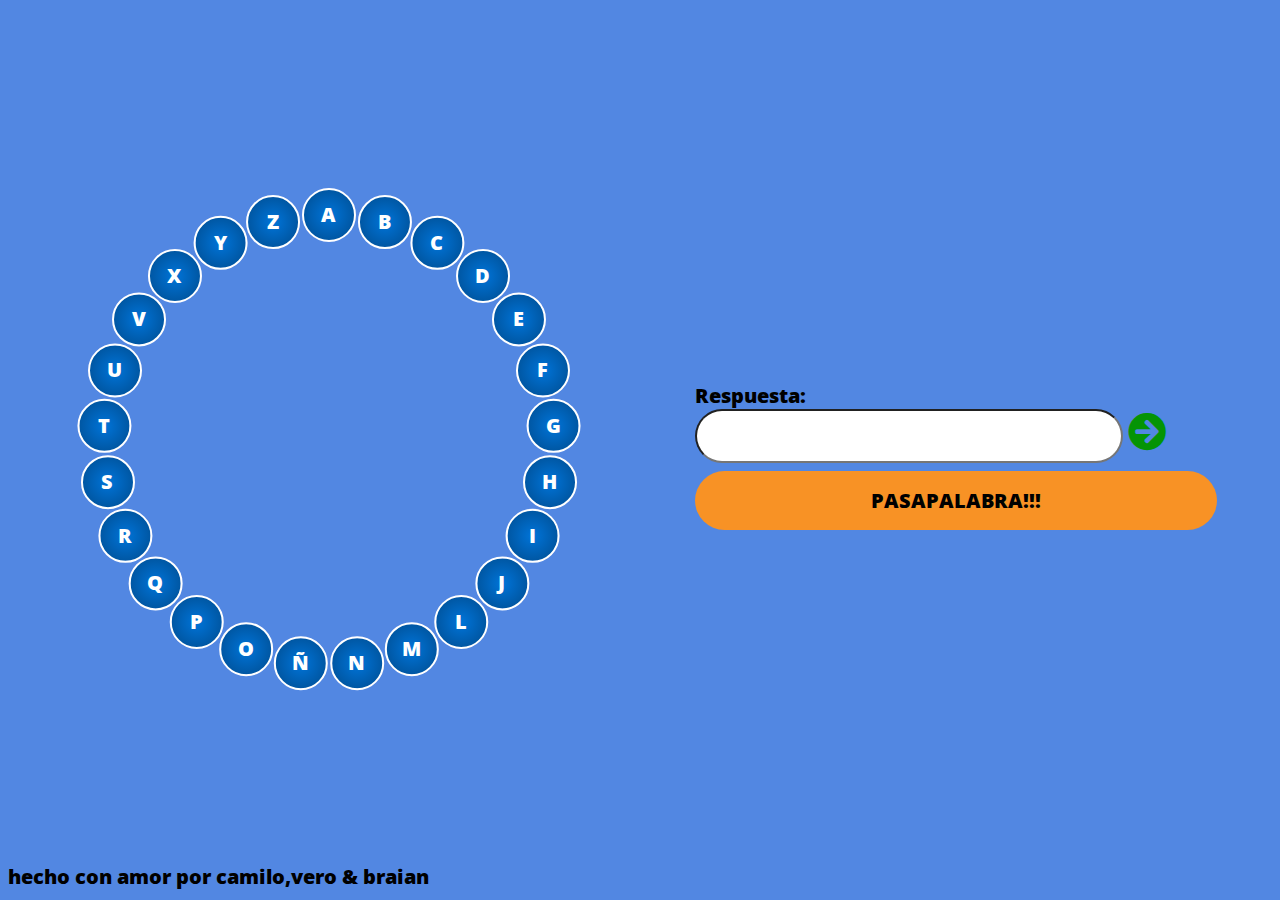
<file: index.html>
<!DOCTYPE html>
<html lang="en">
<head>
    <meta charset="UTF-8">
    <meta name="viewport" content="width=device-width, initial-scale=1.0">
    <meta http-equiv="X-UA-Compatible" content="ie=edge">
    <link rel="stylesheet" href="rosco_web/css/style.css">
    <link rel="stylesheet" href="rosco_web/css/all.min.css">
	<link rel="stylesheet" href="https://fonts.googleapis.com/css?family=Open+Sans:100,200,400,600,900">
    <title>Pasapalabra</title>
</head>
<body>
	<section class="game">
        <div class=""></div>
		<div class="circle-container">
			<div class="title-container">
			</div>
			
		    <ul class="circle">
		        <li class="item" id="0">A</li>
		        <li class="item" id="1">B</li>
		        <li class="item" id="2">C</li>
		        <li class="item" id="3">D</li>
		        <li class="item" id="4">E</li>
		        <li class="item" id="5">F</li>
		        <li class="item" id="6">G</li>
		        <li class="item" id="7">H</li>
		        <li class="item" id="8">I</li>
		        <li class="item" id="9">J</li>
		        <li class="item" id="10">L</li>
		        <li class="item" id="11">M</li>
		        <li class="item" id="12">N</li>
			    <li class="item" id="13">Ñ</li>
		        <li class="item" id="14">O</li>
		        <li class="item" id="15">P</li>
		        <li class="item" id="16">Q</li>
		        <li class="item" id="17">R</li>
		        <li class="item" id="18">S</li>
		        <li class="item" id="19">T</li>
		        <li class="item" id="20">U</li>
		        <li class="item" id="21">V</li>
		        <li class="item" id="22">X</li>
		        <li class="item" id="23">Y</li>
		        <li class="item" id="24">Z</li>
				<div class="question">
					<div id="w"><p id="word"></p></div>
					<div id="que"><p id="question"></p></div>
				</div>
		    </ul>
		</div>
		<div class="input">
			<form action="javascript:;" onsubmit="comparator();"autocomplete="off" >
                <label for="resp">Respuesta:</label><br>
                <input type="text" name="fname" class="word" id="resp">
                <a href="#" id="Next" onclick="comparator();"><i class="fas fa-arrow-circle-right"></i></a>
				<div id="timer"></div>
              </form> 
		<a href="#" id="skip" class="next" onclick="skip()">PASAPALABRA!!!</a>
		</div>
	</section>
	
<footer>
    hecho con amor por camilo,vero & braian
</footer>
<script src="rosco_web/js/script.js"></script>
</body>
</html>
</file>
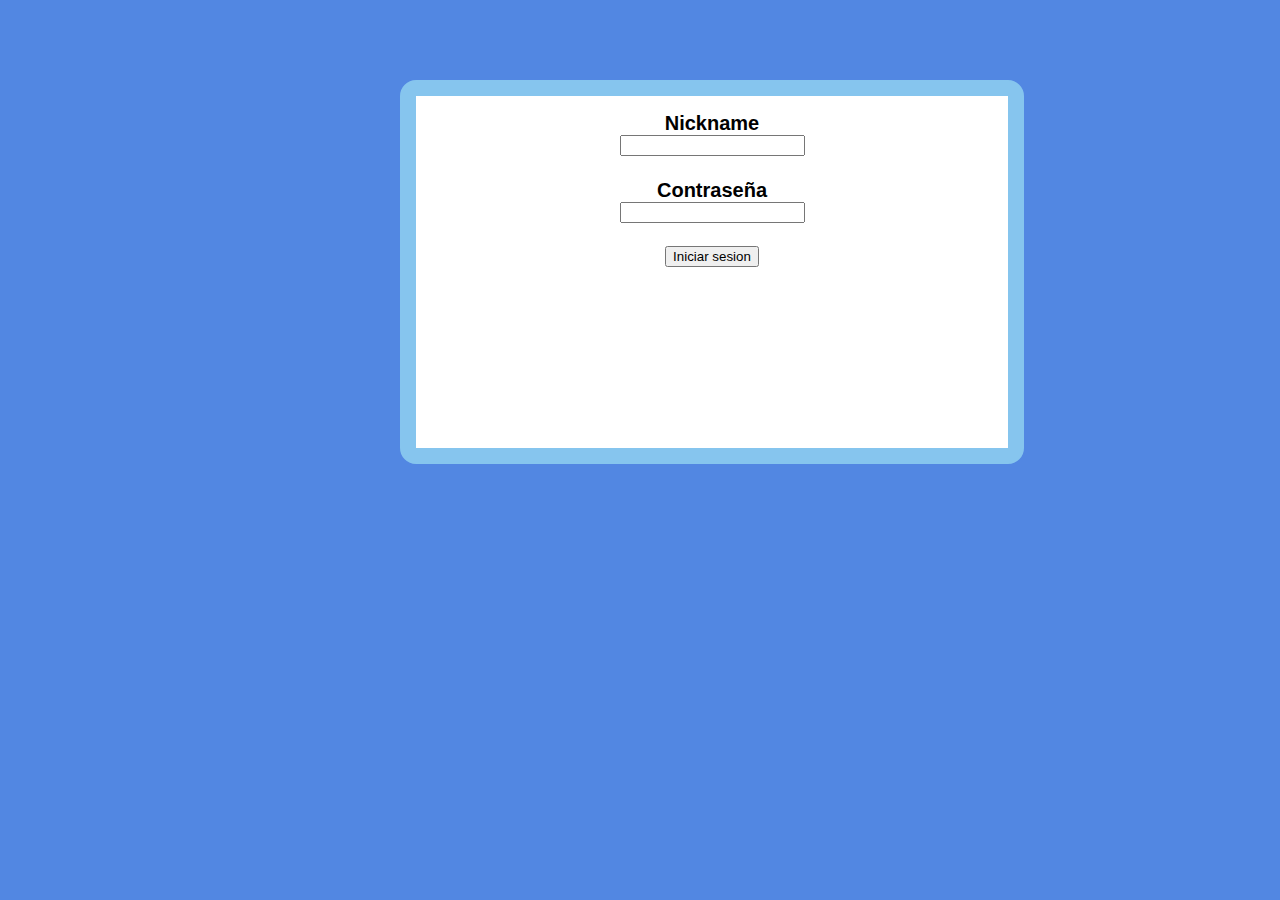
<file: rosco_web/login.html>
<!DOCTYPE html>
<html lang="en">

<head>
    <meta charset="UTF-8">
    <meta name="viewport" content="width=device-width, initial-scale=1.0">
    <meta http-equiv="X-UA-Compatible" content="ie=edge">
    <link rel="stylesheet" href="css/style.css">
    <title>Loguearse</title>
</head>

<body>
    <div class="login">
        <form class="form__container" action="index.html">
            <label for="nick">Nickname</label>
            <input required type="text" name="nickname" id="nick">
            <br>
            <label for="password">Contraseña</label>
            <input type="password" name="password" id="password">
            <br>
            <input type="submit" value="Iniciar sesion">
        </form>
    </div>
</body>

</html>
</file>
<file: rosco_web/css/style.css>
body {
    position: relative;
    background-color: #5287e2;
    font-family: 'Open Sans', sans-serif;
    font-size: 1.25rem;
    font-weight: 900;
}

@media (min-width: 54.75em) {
    section {
        display: flex;
        height: 95vh;
        min-height: none;
    }
}

.hidden {
    display: none;
}


/* Circle
  * ----------------------------------------------------------------------------- */

.circle-container {
    padding-top: 2em;
    width: 100%;
}

@media (min-width: 54.75em) {
    .circle-container {
        position: relative;
        width: 50%;
        height: 100%;
        padding-top: 0;
    }
}

.circle {
    position: relative;
    width: 21.375em;
    height: 21.375em;
    border-radius: 50%;
    padding: 0;
    list-style: none;
    left: 50%;
    transform: translateX(-50%);
}

.circle>* {
    display: block;
    position: absolute;
    top: 50%;
    left: 50%;
    width: 1.25em;
    height: 1.25em;
    margin: -0.625em;
}

.circle>*:nth-of-type(1) {
    transform: rotate(270deg) translate(10.6875em) rotate(-270deg);
}

.circle>*:nth-of-type(2) {
    transform: rotate(284.4deg) translate(10.6875em) rotate(-284.4deg);
}

.circle>*:nth-of-type(3) {
    transform: rotate(298.8deg) translate(10.6875em) rotate(-298.8deg);
}

.circle>*:nth-of-type(4) {
    transform: rotate(313.2deg) translate(10.6875em) rotate(-313.2deg);
}

.circle>*:nth-of-type(5) {
    transform: rotate(327.6deg) translate(10.6875em) rotate(-327.6deg);
}

.circle>*:nth-of-type(6) {
    transform: rotate(342deg) translate(10.6875em) rotate(-342deg);
}

.circle>*:nth-of-type(7) {
    transform: rotate(356.4deg) translate(10.6875em) rotate(-356.4deg);
}

.circle>*:nth-of-type(8) {
    transform: rotate(370.8deg) translate(10.6875em) rotate(-370.8deg);
}

.circle>*:nth-of-type(9) {
    transform: rotate(385.2deg) translate(10.6875em) rotate(-385.2deg);
}

.circle>*:nth-of-type(10) {
    transform: rotate(399.6deg) translate(10.6875em) rotate(-399.6deg);
}

.circle>*:nth-of-type(11) {
    transform: rotate(414deg) translate(10.6875em) rotate(-414deg);
}

.circle>*:nth-of-type(12) {
    transform: rotate(428.4deg) translate(10.6875em) rotate(-428.4deg);
}

.circle>*:nth-of-type(13) {
    transform: rotate(442.8deg) translate(10.6875em) rotate(-442.8deg);
}

.circle>*:nth-of-type(14) {
    transform: rotate(457.2deg) translate(10.6875em) rotate(-457.2deg);
}

.circle>*:nth-of-type(15) {
    transform: rotate(471.6deg) translate(10.6875em) rotate(-471.6deg);
}

.circle>*:nth-of-type(16) {
    transform: rotate(486deg) translate(10.6875em) rotate(-486deg);
}

.circle>*:nth-of-type(17) {
    transform: rotate(500.4deg) translate(10.6875em) rotate(-500.4deg);
}

.circle>*:nth-of-type(18) {
    transform: rotate(514.8deg) translate(10.6875em) rotate(-514.8deg);
}

.circle>*:nth-of-type(19) {
    transform: rotate(529.2deg) translate(10.6875em) rotate(-529.2deg);
}

.circle>*:nth-of-type(20) {
    transform: rotate(543.6deg) translate(10.6875em) rotate(-543.6deg);
}

.circle>*:nth-of-type(21) {
    transform: rotate(558deg) translate(10.6875em) rotate(-558deg);
}

.circle>*:nth-of-type(22) {
    transform: rotate(572.4deg) translate(10.6875em) rotate(-572.4deg);
}

.circle>*:nth-of-type(23) {
    transform: rotate(586.8deg) translate(10.6875em) rotate(-586.8deg);
}

.circle>*:nth-of-type(24) {
    transform: rotate(601.2deg) translate(10.6875em) rotate(-601.2deg);
}

.circle>*:nth-of-type(25) {
    transform: rotate(615.6deg) translate(10.6875em) rotate(-615.6deg);
}

@media (min-width: 54.75em) {
    .circle {
        position: relative;
        width: 22.5em;
        height: 22.5em;
        border-radius: 50%;
        padding: 0;
        list-style: none;
        position: absolute;
        top: 50%;
        left: 50%;
        margin: 0;
        transform: translate(-50%, -50%);
    }
    .circle>* {
        display: block;
        position: absolute;
        top: 50%;
        left: 50%;
        width: 2.25em;
        height: 2.25em;
        margin: -1.125em;
    }
    .circle>*:nth-of-type(1) {
        transform: rotate(270deg) translate(11.25em) rotate(-270deg);
    }
    .circle>*:nth-of-type(2) {
        transform: rotate(284.4deg) translate(11.25em) rotate(-284.4deg);
    }
    .circle>*:nth-of-type(3) {
        transform: rotate(298.8deg) translate(11.25em) rotate(-298.8deg);
    }
    .circle>*:nth-of-type(4) {
        transform: rotate(313.2deg) translate(11.25em) rotate(-313.2deg);
    }
    .circle>*:nth-of-type(5) {
        transform: rotate(327.6deg) translate(11.25em) rotate(-327.6deg);
    }
    .circle>*:nth-of-type(6) {
        transform: rotate(342deg) translate(11.25em) rotate(-342deg);
    }
    .circle>*:nth-of-type(7) {
        transform: rotate(356.4deg) translate(11.25em) rotate(-356.4deg);
    }
    .circle>*:nth-of-type(8) {
        transform: rotate(370.8deg) translate(11.25em) rotate(-370.8deg);
    }
    .circle>*:nth-of-type(9) {
        transform: rotate(385.2deg) translate(11.25em) rotate(-385.2deg);
    }
    .circle>*:nth-of-type(10) {
        transform: rotate(399.6deg) translate(11.25em) rotate(-399.6deg);
    }
    .circle>*:nth-of-type(11) {
        transform: rotate(414deg) translate(11.25em) rotate(-414deg);
    }
    .circle>*:nth-of-type(12) {
        transform: rotate(428.4deg) translate(11.25em) rotate(-428.4deg);
    }
    .circle>*:nth-of-type(13) {
        transform: rotate(442.8deg) translate(11.25em) rotate(-442.8deg);
    }
    .circle>*:nth-of-type(14) {
        transform: rotate(457.2deg) translate(11.25em) rotate(-457.2deg);
    }
    .circle>*:nth-of-type(15) {
        transform: rotate(471.6deg) translate(11.25em) rotate(-471.6deg);
    }
    .circle>*:nth-of-type(16) {
        transform: rotate(486deg) translate(11.25em) rotate(-486deg);
    }
    .circle>*:nth-of-type(17) {
        transform: rotate(500.4deg) translate(11.25em) rotate(-500.4deg);
    }
    .circle>*:nth-of-type(18) {
        transform: rotate(514.8deg) translate(11.25em) rotate(-514.8deg);
    }
    .circle>*:nth-of-type(19) {
        transform: rotate(529.2deg) translate(11.25em) rotate(-529.2deg);
    }
    .circle>*:nth-of-type(20) {
        transform: rotate(543.6deg) translate(11.25em) rotate(-543.6deg);
    }
    .circle>*:nth-of-type(21) {
        transform: rotate(558deg) translate(11.25em) rotate(-558deg);
    }
    .circle>*:nth-of-type(22) {
        transform: rotate(572.4deg) translate(11.25em) rotate(-572.4deg);
    }
    .circle>*:nth-of-type(23) {
        transform: rotate(586.8deg) translate(11.25em) rotate(-586.8deg);
    }
    .circle>*:nth-of-type(24) {
        transform: rotate(601.2deg) translate(11.25em) rotate(-601.2deg);
    }
    .circle>*:nth-of-type(25) {
        transform: rotate(615.6deg) translate(11.25em) rotate(-615.6deg);
    }
}

.circle .item {
    display: block;
    width: 2.5em;
    height: 2.5em;
    transition: all .3s ease-in-out;
    border: 2px solid #fff;
    border-radius: 50%;
    background-image: radial-gradient(circle, #0074d9, #004b8d);
    color: #fff;
    line-height: 2.5em;
    text-align: center;
    text-decoration: none;
    cursor: default;
}

.circle .item--success {
    background-image: radial-gradient(circle, #9ee379, #4caf50);
}

.circle .item--failure {
    background-image: radial-gradient(circle, #b9121b, #8e001c);
}

.circle .item--skiped {
    background-image: radial-gradient(circle, #ff872b, #b65e1b);
}

.input {
    margin: auto;
}

.input form {
    width: 30rem;
}

.word {
    height: 3rem;
    font-size: 2rem;
    border-radius: 30px;
}

.next {
    background: rgb(248, 146, 37);
    border-radius: 30px;
    padding: 1rem;
    padding-left: 11rem;
    padding-right: 11rem;
    position: relative;
    top: 1.5rem;
    text-decoration: none;
    color: #000;
}

.next:hover {
    background-color: rgb(242, 166, 85);
}

.fa-arrow-circle-right {
    color: rgb(5, 148, 5);
    font-size: 2.4rem;
}

.question {
    position: relative;
    top: 65%;
    left: 13.5%;
    height: 20rem;
    width: 23rem;
    color: whitesmoke;
}

#w {
    text-align: center;
    font-size: 3rem;
}

#que {
    position: relative;
    top: -20%;
    left: 0%;
    padding-left: 1rem;
    text-align: center;
}

.disabled {
    cursor: not-allowed;
    background-color: rgb(229, 229, 229) !important;
}

.login {
    background: rgb(255, 255, 255);
    border: 1rem solid rgb(134, 197, 238);
    border-radius: 1rem;
    position: fixed;
    top: 5rem;
    left: 25rem;
    width: 35rem;
    height: 20rem;
    text-align: center;
    padding: 1rem;
}

.form__container {
    display: flex;
    flex-direction: column;
    align-items: center;
}

#timer {
    font-size: 50px;
    color: #434343;
}
</file>
